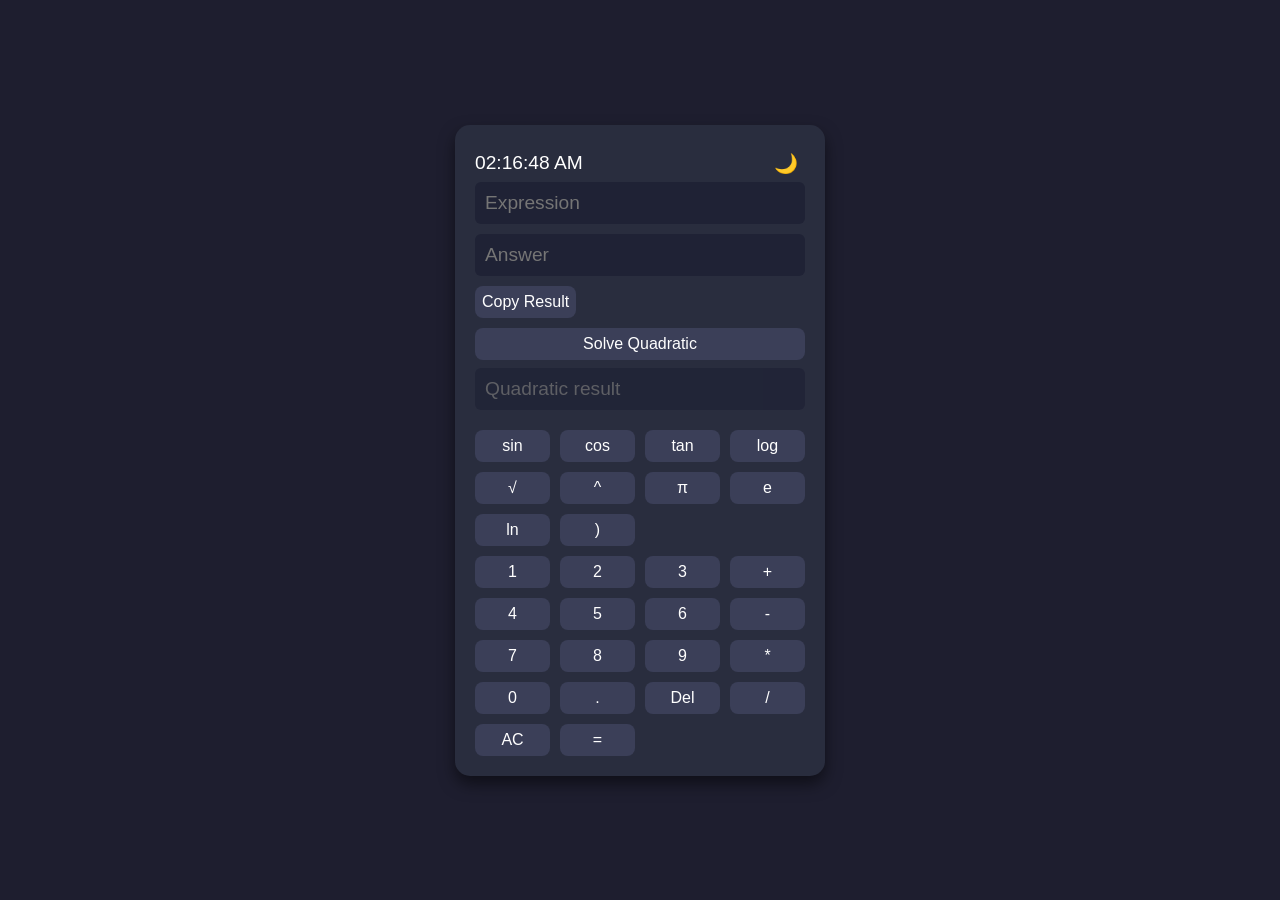
<file: index.html>
<!DOCTYPE html>
<html lang="en">
<head>
  <meta charset="UTF-8" />
  <meta name="viewport" content="width=device-width, initial-scale=1.0"/>
  <title>Smart Calculator</title>
  <link rel="stylesheet" href="style.css" />
</head>
<body class="dark-theme">
  <div class="calculator">
    <div class="top-bar">
      <div id="clock" class="clock">00:00:00 AM</div>
      <button id="themeToggle">🌙</button>
    </div>

    <input type="text" id="display" placeholder="Expression" readonly />
    <input type="text" id="answer" placeholder="Answer" readonly />
    <button id="copyBtn">Copy Result</button>

    <div class="solve-quadratic">
      <button onclick="openModal()">Solve Quadratic</button>
      <input type="text" id="resultDisplay" disabled placeholder="Quadratic result" />
    </div>

    <div class="sci-grid">
      <button onclick="input('sin(')">sin</button>
      <button onclick="input('cos(')">cos</button>
      <button onclick="input('tan(')">tan</button>
      <button onclick="input('log10(')">log</button>

      <button onclick="input('Math.sqrt(')">√</button>
      <button onclick="input('**')">^</button>
      <button onclick="input('Math.PI')">π</button>
      <button onclick="input('Math.E')">e</button>
      <button onclick="input('ln(')">ln</button>
      <button onclick="input(')')">)</button>
    </div>

    <div class="button-grid">
      <button onclick="input(1)">1</button>
      <button onclick="input(2)">2</button>
      <button onclick="input(3)">3</button>
      <button onclick="input('+')">+</button>

      <button onclick="input(4)">4</button>
      <button onclick="input(5)">5</button>
      <button onclick="input(6)">6</button>
      <button onclick="input('-')">-</button>

      <button onclick="input(7)">7</button>
      <button onclick="input(8)">8</button>
      <button onclick="input(9)">9</button>
      <button onclick="input('*')">*</button>

      <button onclick="input(0)">0</button>
      <button onclick="input('.')">.</button>
      <button onclick="deleteLast()">Del</button>
      <button onclick="input('/')">/</button>

      <button onclick="clearDisplay()">AC</button>
      <button onclick="displayanswer()">=</button>
    </div>
  </div>

  <!-- Modal for Quadratic Solver -->
  <div id="quadraticModal" class="modal">
    <div class="modal-content">
      <span class="close" onclick="closeModal()">&times;</span>
      <h3>Solve Quadratic: ax² + bx + c = 0</h3>
      <input type="number" id="a" placeholder="Enter a" />
      <input type="number" id="b" placeholder="Enter b" />
      <input type="number" id="c" placeholder="Enter c" />
      <button onclick="solveQuadratic()">Solve</button>
    </div>
  </div>

  <script src="script.js"></script>
</body>
</html>
</file>
<file: style.css>
* {
  box-sizing: border-box;
  font-family: 'Segoe UI', Tahoma, Geneva, Verdana, sans-serif;
}

body {
  display: flex;
  justify-content: center;
  align-items: center;
  min-height: 100vh;
  margin: 0;   
  transition: background 0.3s, color 0.3s;
}

body.dark-theme {
  background: #1e1e2f;
  color: white;
}

body.light-theme {
  background: #ffffff;
  color: black;
}

.calculator {
  background: var(--calc-bg, #292d3e);
  padding: 20px;
  border-radius: 15px;
  box-shadow: 0 8px 16px rgba(0, 0, 0, 0.5);
  width: 370px;
  max-width: 95%;
}

input[type="text"] {
  width: 100%;
  padding: 10px;
  margin-bottom: 10px;
  font-size: 1.2rem;
  border: none;
  border-radius: 6px;
  background: #1f2235;
  color: white;
}

body.light-theme input[type="text"] {
  background: #e0e0e0;
  color: black;
}

input[disabled] {
  opacity: 0.7;
}

button {
  padding: 7px;
  font-size: 1rem;
  border: none;
  border-radius: 8px;
  background: #3b3f58;
  color: white;
  transition: background 0.3s;
  cursor: pointer;
}

button:hover {
  background: #5c5f7a;
}

body.light-theme button {
  background: #dddddd;
  color: black;
}
body.light-theme button:hover {
  background: #cccccc;
}

.top-bar {
  display: flex;
  justify-content: space-between;
  align-items: center;
}

#themeToggle {
  font-size: 1.2rem;
  background: transparent;
  color: inherit;
  border: none;
}

.clock {
  font-size: 1.2rem;
}

.button-grid,
.sci-grid {
  display: grid;
  grid-template-columns: repeat(4, 1fr);
  gap: 10px;
  margin-top: 10px;
}

.solve-quadratic {
  margin-top: 10px;
  display: flex;
  flex-direction: column;
  gap: 8px;
}

.modal {
  display: none;
  position: fixed;
  z-index: 100;
  left: 0; top: 0;
  width: 100%; height: 100%;
  background-color: rgba(0,0,0,0.5);
}

.modal-content {
  background-color: #2d2f45;
  margin: 15% auto;
  padding: 20px;
  border-radius: 10px;
  width: 90%;
  max-width: 300px;
}

.close {
  float: right;
  font-size: 24px;
  cursor: pointer;
  color: white;
}
</file>
